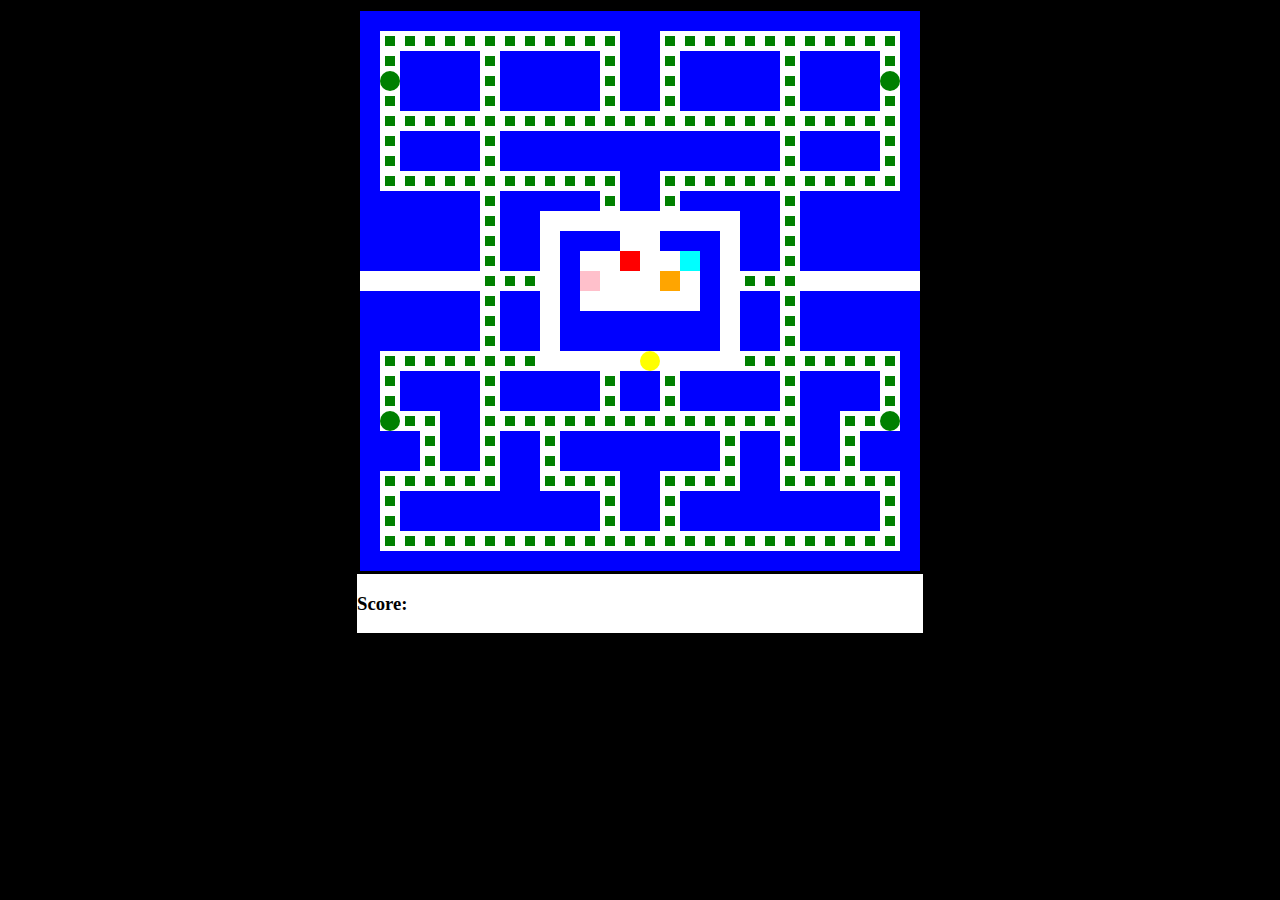
<file: index.html>
<!DOCTYPE html>
<html lang="en">
  <head>
    <meta charset="utf-8">
    <title>Pac-man</title>
    <link rel="stylesheet" href="style.css">
    <script src="app.js"></script>
  </head>
  <body>
    <div class="contin">
    <div class="grid"></div>
    <h3>Score:<span id="score"></span></h3>
  </div>
  </body>
</html>
</file>
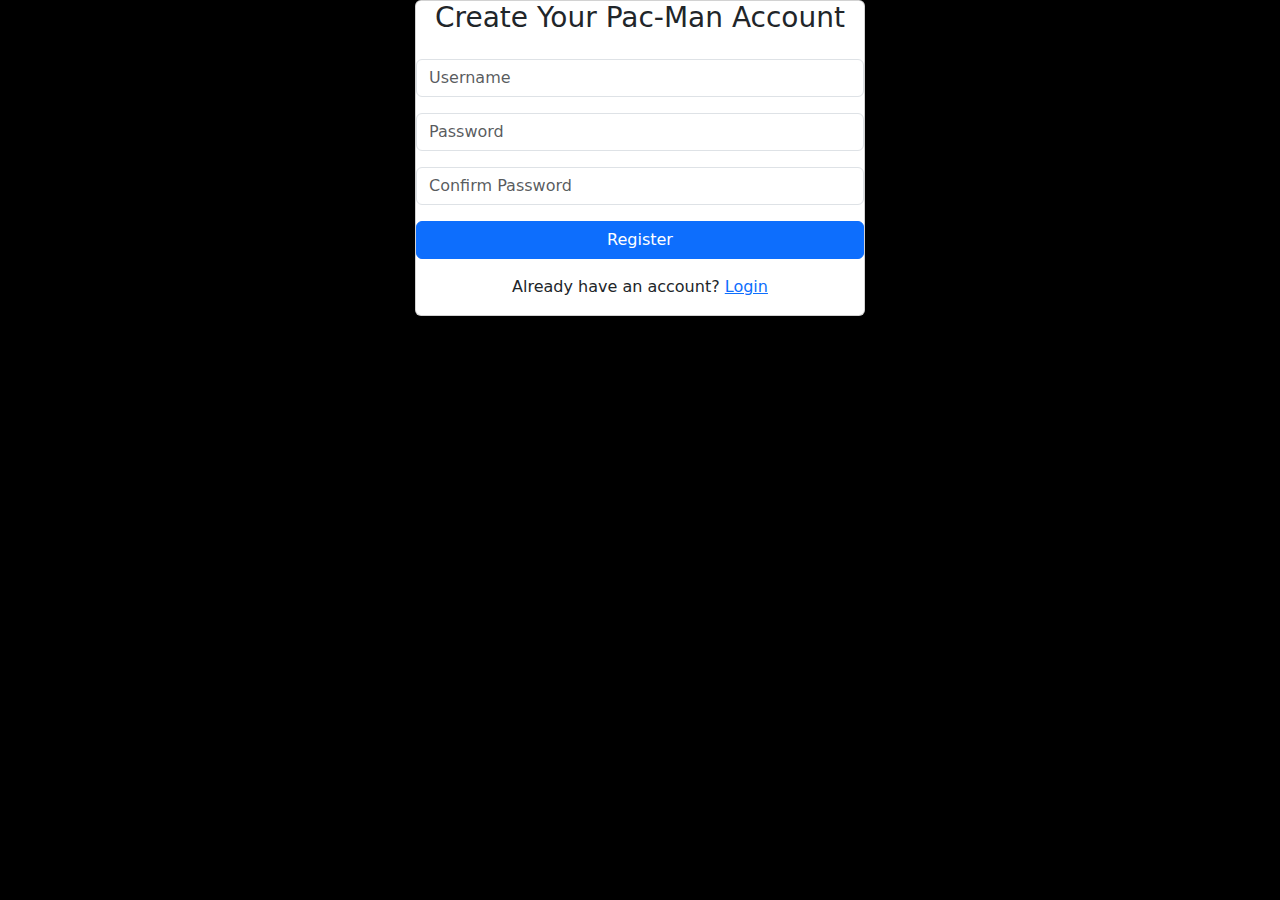
<file: register.html>
<!DOCTYPE html>
<html lang="en">
<head>
  <meta charset="UTF-8" />
  <meta name="viewport" content="width=device-width, initial-scale=1.0"/>
  <title>Register – Pacman Game</title>
  <link href="https://cdn.jsdelivr.net/npm/bootstrap@5.3.6/dist/css/bootstrap.min.css" rel="stylesheet" />
  <link rel="stylesheet" href="style.css">
  
</head>
<body>
  <div class="card w-100" style="max-width: 450px;">
    <h3 class="text-center mb-4">Create Your Pac-Man Account</h3>
    <div class="mb-3">
      <input id="name" class="form-control" placeholder="Username" />
    </div>
    <div class="mb-3">
      <input id="pass" type="password" class="form-control" placeholder="Password" />
    </div>
    <div class="mb-3">
      <input id="confirm" type="password" class="form-control" placeholder="Confirm Password" />
    </div>
    <button id="registerBtn" class="btn btn-primary w-100">Register</button>
    <p class="mt-3 text-center">
      Already have an account?
      <a href="login.html">Login</a>
    </p>
  </div>

  <script src="register.js"></script>
</body>
</html>
</file>
<file: style.css>
body{
    background-color: black;
    display: flex;
    justify-content: center;
}
.grid {
    display: flex;
    flex-wrap: wrap;
    width: 560px;
    height: 560px;
    border: solid black;
}
  
.grid div {
    width: 20px;
    height: 20px;
}

.pac-dot {
    background-color: green;   
    border: 5px solid white;
    box-sizing: border-box;
}

.wall {
    background-color: blue;
}

.power-pellet {
    background-color: green;
    border-radius: 10px;
}

.blinky {
    background-color: red;
}

.pinky {
    background-color: pink;
}

.inky {
    background-color: cyan;
}

.clyde {
    background-color: orange;     
}

.pac-man {
    background-color: yellow;
    border-radius: 10px;
}

.scared-ghost {
    background-color: aquamarine;
}
.contin{
    background-color: white;
}
</file>
